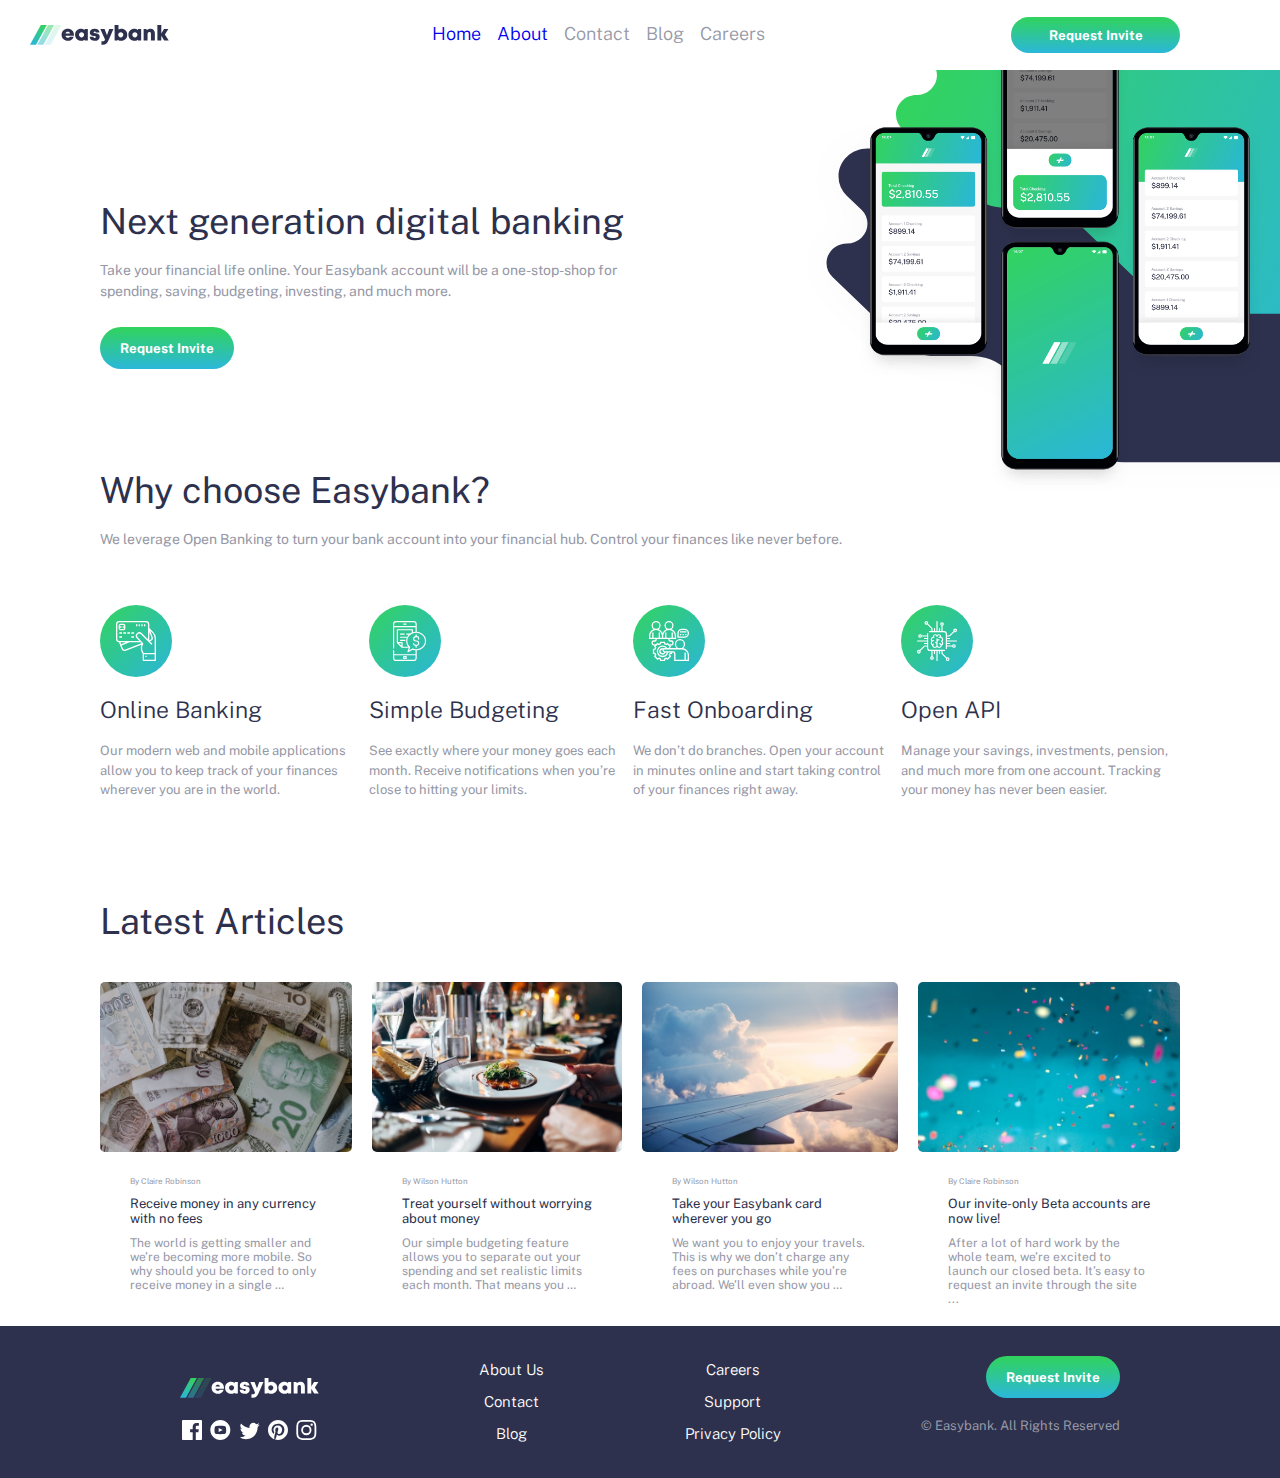
<file: index.html>
<!DOCTYPE html>
<html lang="en">

<head>
  <meta charset="UTF-8">
  <meta name="viewport" content="width=device-width, initial-scale=1.0">
  <!-- displays site properly based on user's device -->
  <link rel="stylesheet" href="style.css">
  <link rel="icon" type="image/png" sizes="32x32" href="./images/favicon-32x32.png">
  <link rel="preconnect" href="https://fonts.gstatic.com">
  <link href="https://fonts.googleapis.com/css2?family=Public+Sans:wght@300;400;700&display=swap" rel="stylesheet">

  <title>Frontend Mentor | Easybank landing page</title>

</head>

<body>
  <nav class="nav">
    <img src="./images/logo.svg">
    <div class="nav-items-desktop">
      <ul class='list-desktop'>
        <li><a href="./index.html">Home</a></li>
        <li><a href="./about.html">About</a></li>
        <li>Contact</li>
        <li>Blog</li>
        <li>Careers</li>
      </ul>
    </div>
    <button class="button-desktop">Request Invite</button>
    <img class='burger' src="./images/icon-hamburger.svg">
  </nav>
  <div class="image-below-nav">
    <img src="./images/image-mockups.png">
    <img class='background' src="./images/bg-intro-mobile.svg">
  </div>

  <div class="nav-items">
    <ul>
      <li><a href="./index.html">Home</a></li>
      <li><a href="./about.html">About</a></li>
      <li>Contact</li>
      <li>Blog</li>
      <li>Careers</li>
    </ul>
  </div>

  <div class="container">
    <div class="upper-content">
      <h1>Next generation digital banking</h1>
      <p>Take your financial life online. Your Easybank account will be a one-stop-shop
        for spending, saving, budgeting, investing, and much more.</p>
      <button>Request Invite</button>
    </div>

    <div class="content-above-middle">
      <h1>Why choose Easybank?</h1>
      <p>We leverage Open Banking to turn your bank account into your financial hub. Control
        your finances like never before.</p>
    </div>

    <div class="middle-container">
      <div class="middle-content">
        <img src="./images/icon-online.svg">
        <h2>Online Banking</h2>
        <p>Our modern web and mobile applications allow you to keep track of your finances
          wherever you are in the world.</p>
      </div>

      <div class="middle-content">
        <img src="./images/icon-budgeting.svg">
        <h2>Simple Budgeting</h2>
        <p>See exactly where your money goes each month. Receive notifications when you’re
          close to hitting your limits.</p>
      </div>

      <div class="middle-content">
        <img src="./images/icon-onboarding.svg">
        <h2>Fast Onboarding</h2>
        <p>We don’t do branches. Open your account in minutes online and start taking control
          of your finances right away.</p>
      </div>

      <div class="middle-content">
        <img src="./images/icon-api.svg">
        <h2>Open API</h2>
        <p>Manage your savings, investments, pension, and much more from one account. Tracking
          your money has never been easier.</p>
      </div>
    </div>

    <div class="down-text">
      <h1>Latest Articles</h1>
    </div>

    <div class="down-container">

      <div class="down-content">
        <img src="./images/image-currency.jpg">
        <div class="down-inner-content">
          <small>By Claire Robinson</small>
          <strong>Receive money in any currency with no fees</strong>
          <p>The world is getting smaller and we’re becoming more mobile. So why should you be
            forced to only receive money in a single …</p>
        </div>
      </div>

      <div class="down-content">
        <img src="./images/image-restaurant.jpg">
        <div class="down-inner-content">
          <small>By Wilson Hutton</small>
          <strong>Treat yourself without worrying about money</strong>
          <p> Our simple budgeting feature allows you to separate out your spending and set
            realistic limits each month. That means you …</p>
        </div>
      </div>

      <div class="down-content">
        <img src="./images/image-plane.jpg">
        <div class="down-inner-content">
          <small>By Wilson Hutton</small>
          <strong>Take your Easybank card wherever you go</strong>
          <p>We want you to enjoy your travels. This is why we don’t charge any fees on purchases
            while you’re abroad. We’ll even show you …</p>
        </div>
      </div>

      <div class="down-content">
        <img src="./images/image-confetti.jpg">
        <div class="down-inner-content">
          <small>By Claire Robinson</small>
          <strong>Our invite-only Beta accounts are now live!</strong>
          <p>After a lot of hard work by the whole team, we’re excited to launch our closed beta.
            It’s easy to request an invite through the site ...</p>
        </div>
      </div>
    </div>


  </div> <!-- end container -->

  <div class="footer-container">

    <div class="img-social-container">

      <svg xmlns="http://www.w3.org/2000/svg" width="139" height="20">
        <defs>
          <linearGradient id="a" x1="72.195%" x2="17.503%" y1="0%" y2="100%">
            <stop offset="0%" stop-color="#33D35E" />
            <stop offset="100%" stop-color="#2AB6D9" />
          </linearGradient>
        </defs>
        <g fill="none" fill-rule="evenodd">
          <path fill="currentcolor" fill-rule="nonzero"
            d="M37.754 15.847c2.852 0 5.152-1.622 5.952-4.216h-3.897c-.376.665-1.14 1.066-2.055 1.066-1.237 0-2.065-.674-2.32-1.978h8.44c.051-.352.081-.694.081-1.037 0-3.335-2.537-5.95-6.201-5.95-3.568 0-6.175 2.564-6.175 6.049 0 3.473 2.628 6.066 6.175 6.066zm2.344-7.297h-4.596c.317-1.129 1.11-1.749 2.252-1.749 1.181 0 2 .613 2.344 1.75zm10.946 7.296c1.32 0 2.5-.434 3.43-1.188l.336.804h3.027V4.093h-2.919l-.4.88c-.94-.775-2.135-1.222-3.474-1.222-3.476 0-5.961 2.505-5.961 6.026 0 3.533 2.485 6.07 5.961 6.07zm.524-3.467c-1.467 0-2.545-1.108-2.545-2.593 0-1.475 1.069-2.583 2.545-2.583 1.466 0 2.544 1.108 2.544 2.583 0 1.485-1.078 2.593-2.544 2.593zm13.123 3.467c3.02 0 5.025-1.554 5.025-3.93 0-2.883-2.387-3.256-4.183-3.575-1.08-.193-1.95-.344-1.95-.99 0-.527.422-.838 1.05-.838.71 0 1.197.337 1.197 1.063h3.667c-.044-2.303-1.92-3.843-4.816-3.843-2.912 0-4.854 1.47-4.854 3.75 0 2.757 2.337 3.289 4.1 3.574 1.092.181 1.952.368 1.952 1.024 0 .587-.543.88-1.116.88-.742 0-1.32-.383-1.32-1.214h-3.77c.036 2.463 1.919 4.1 5.018 4.1zm8.1 3.858c2.936 0 4.344-1.257 5.877-4.736l4.764-10.863h-4.206l-2.249 6.263-2.412-6.263H70.31l4.698 10.43c-.53 1.414-.983 1.804-2.48 1.804H71.45v3.365h1.341zm18.504-3.858c3.5 0 5.973-2.515 5.973-6.048S94.796 3.75 91.295 3.75a5.332 5.332 0 00-2.825.784V0H84.6v15.474h2.897l.37-.844c.923.771 2.102 1.216 3.428 1.216zm-.523-3.467c-1.467 0-2.545-1.108-2.545-2.58 0-1.486 1.078-2.594 2.545-2.594 1.466 0 2.544 1.108 2.544 2.593 0 1.473-1.087 2.58-2.544 2.58zm13.598 3.467c1.32 0 2.5-.434 3.43-1.188l.336.804h3.027V4.093h-2.918l-.401.88c-.939-.775-2.135-1.222-3.474-1.222-3.476 0-5.96 2.505-5.96 6.026 0 3.533 2.484 6.07 5.96 6.07zm.524-3.467c-1.467 0-2.545-1.108-2.545-2.593 0-1.475 1.07-2.583 2.545-2.583 1.467 0 2.545 1.108 2.545 2.583 0 1.485-1.078 2.593-2.545 2.593zm12.653 3.095V9.403c0-1.447.702-2.3 1.923-2.3.986 0 1.483.657 1.483 1.98v6.39h3.915V8.543c0-2.897-1.733-4.773-4.373-4.773-1.47 0-2.733.565-3.58 1.508l-.537-1.172h-2.747v11.369h3.916zm13.748 0v-4.808l2.848 4.808h4.616l-3.902-5.95 3.543-5.419h-4.397l-2.708 4.454V0h-3.916v15.474h3.916z" />
          <g fill="url(#a)">
            <path d="M10.802 0L0 19.704h5.986L16.789 0z" />
            <path opacity=".5" d="M18.171 0L7.368 19.704h5.986L24.157 0z" />
            <path opacity=".15" d="M25.539 0L14.737 19.704h5.986L31.525 0z" />
          </g>
        </g>
      </svg>

      <div class="social-container">
        <svg xmlns="http://www.w3.org/2000/svg" width="20" height="20">
          <path fill="currentcolor"
            d="M18.896 0H1.104C.494 0 0 .494 0 1.104v17.793C0 19.506.494 20 1.104 20h9.58v-7.745H8.076V9.237h2.606V7.01c0-2.583 1.578-3.99 3.883-3.99 1.104 0 2.052.082 2.329.119v2.7h-1.598c-1.254 0-1.496.597-1.496 1.47v1.928h2.989l-.39 3.018h-2.6V20h5.098c.608 0 1.102-.494 1.102-1.104V1.104C20 .494 19.506 0 18.896 0z" />
        </svg>
        <svg xmlns="http://www.w3.org/2000/svg" width="21" height="20">
          <path fill="currentcolor"
            d="M10.333 0c-5.522 0-10 4.478-10 10 0 5.523 4.478 10 10 10 5.523 0 10-4.477 10-10 0-5.522-4.477-10-10-10zm3.701 14.077c-1.752.12-5.653.12-7.402 0C4.735 13.947 4.514 13.018 4.5 10c.014-3.024.237-3.947 2.132-4.077 1.749-.12 5.651-.12 7.402 0 1.898.13 2.118 1.059 2.133 4.077-.015 3.024-.238 3.947-2.133 4.077zM8.667 8.048l4.097 1.949-4.097 1.955V8.048z" />
        </svg>
        <svg xmlns="http://www.w3.org/2000/svg" width="21" height="18">
          <path fill="currentcolor"
            d="M20.667 2.797a8.192 8.192 0 01-2.357.646 4.11 4.11 0 001.804-2.27 8.22 8.22 0 01-2.606.996A4.096 4.096 0 0014.513.873c-2.649 0-4.595 2.472-3.997 5.038a11.648 11.648 0 01-8.457-4.287 4.109 4.109 0 001.27 5.478A4.086 4.086 0 011.47 6.59c-.045 1.901 1.317 3.68 3.29 4.075a4.113 4.113 0 01-1.853.07 4.106 4.106 0 003.834 2.85 8.25 8.25 0 01-6.075 1.7 11.616 11.616 0 006.29 1.843c7.618 0 11.922-6.434 11.662-12.205a8.354 8.354 0 002.048-2.124z" />
        </svg>
        <svg xmlns="http://www.w3.org/2000/svg" width="20" height="20">
          <path fill="currentcolor"
            d="M10 0C4.478 0 0 4.477 0 10c0 4.237 2.636 7.855 6.356 9.312-.088-.791-.167-2.005.035-2.868.182-.78 1.172-4.97 1.172-4.97s-.299-.6-.299-1.486c0-1.39.806-2.428 1.81-2.428.852 0 1.264.64 1.264 1.408 0 .858-.545 2.14-.828 3.33-.236.995.5 1.807 1.48 1.807 1.778 0 3.144-1.874 3.144-4.58 0-2.393-1.72-4.068-4.177-4.068-2.845 0-4.515 2.135-4.515 4.34 0 .859.331 1.781.745 2.281a.3.3 0 01.069.288l-.278 1.133c-.044.183-.145.223-.335.134-1.249-.581-2.03-2.407-2.03-3.874 0-3.154 2.292-6.052 6.608-6.052 3.469 0 6.165 2.473 6.165 5.776 0 3.447-2.173 6.22-5.19 6.22-1.013 0-1.965-.525-2.291-1.148l-.623 2.378c-.226.869-.835 1.958-1.244 2.621.937.29 1.931.446 2.962.446 5.522 0 10-4.477 10-10S15.522 0 10 0z" />
        </svg>
        <svg xmlns="http://www.w3.org/2000/svg" width="21" height="20">
          <path fill="currentcolor"
            d="M10.333 1.802c2.67 0 2.987.01 4.042.059 2.71.123 3.976 1.409 4.1 4.099.048 1.054.057 1.37.057 4.04 0 2.672-.01 2.988-.058 4.042-.124 2.687-1.386 3.975-4.099 4.099-1.055.048-1.37.058-4.042.058-2.67 0-2.986-.01-4.04-.058-2.717-.124-3.976-1.416-4.1-4.1-.048-1.054-.058-1.37-.058-4.041 0-2.67.01-2.986.058-4.04.124-2.69 1.387-3.977 4.1-4.1 1.054-.048 1.37-.058 4.04-.058zm0-1.802C7.618 0 7.278.012 6.211.06 2.579.227.56 2.242.394 5.877.345 6.944.334 7.284.334 10s.011 3.057.06 4.123c.166 3.632 2.181 5.65 5.816 5.817 1.068.048 1.408.06 4.123.06 2.716 0 3.057-.012 4.124-.06 3.628-.167 5.651-2.182 5.816-5.817.049-1.066.06-1.407.06-4.123s-.011-3.056-.06-4.122C20.11 2.249 18.093.228 14.458.06 13.39.01 13.049 0 10.333 0zm0 4.865a5.135 5.135 0 100 10.27 5.135 5.135 0 000-10.27zm0 8.468a3.333 3.333 0 110-6.666 3.333 3.333 0 010 6.666zm5.339-9.87a1.2 1.2 0 10-.001 2.4 1.2 1.2 0 000-2.4z" />
        </svg>
      </div>
    </div>


    <div class="footer-content">
      <strong>About Us</strong>
      <strong>Contact</strong>
      <strong>Blog</strong>
    </div>
    <div class="footer-content2">
      <strong>Careers</strong>
      <strong>Support</strong>
      <strong>Privacy Policy</strong>
    </div>

    <div class="credits">
      <button>Request Invite</button>
      <p>© Easybank. All Rights Reserved</p>
    </div>


  </div>


  <script src="app.js"></script>
</body>

</html>
</file>
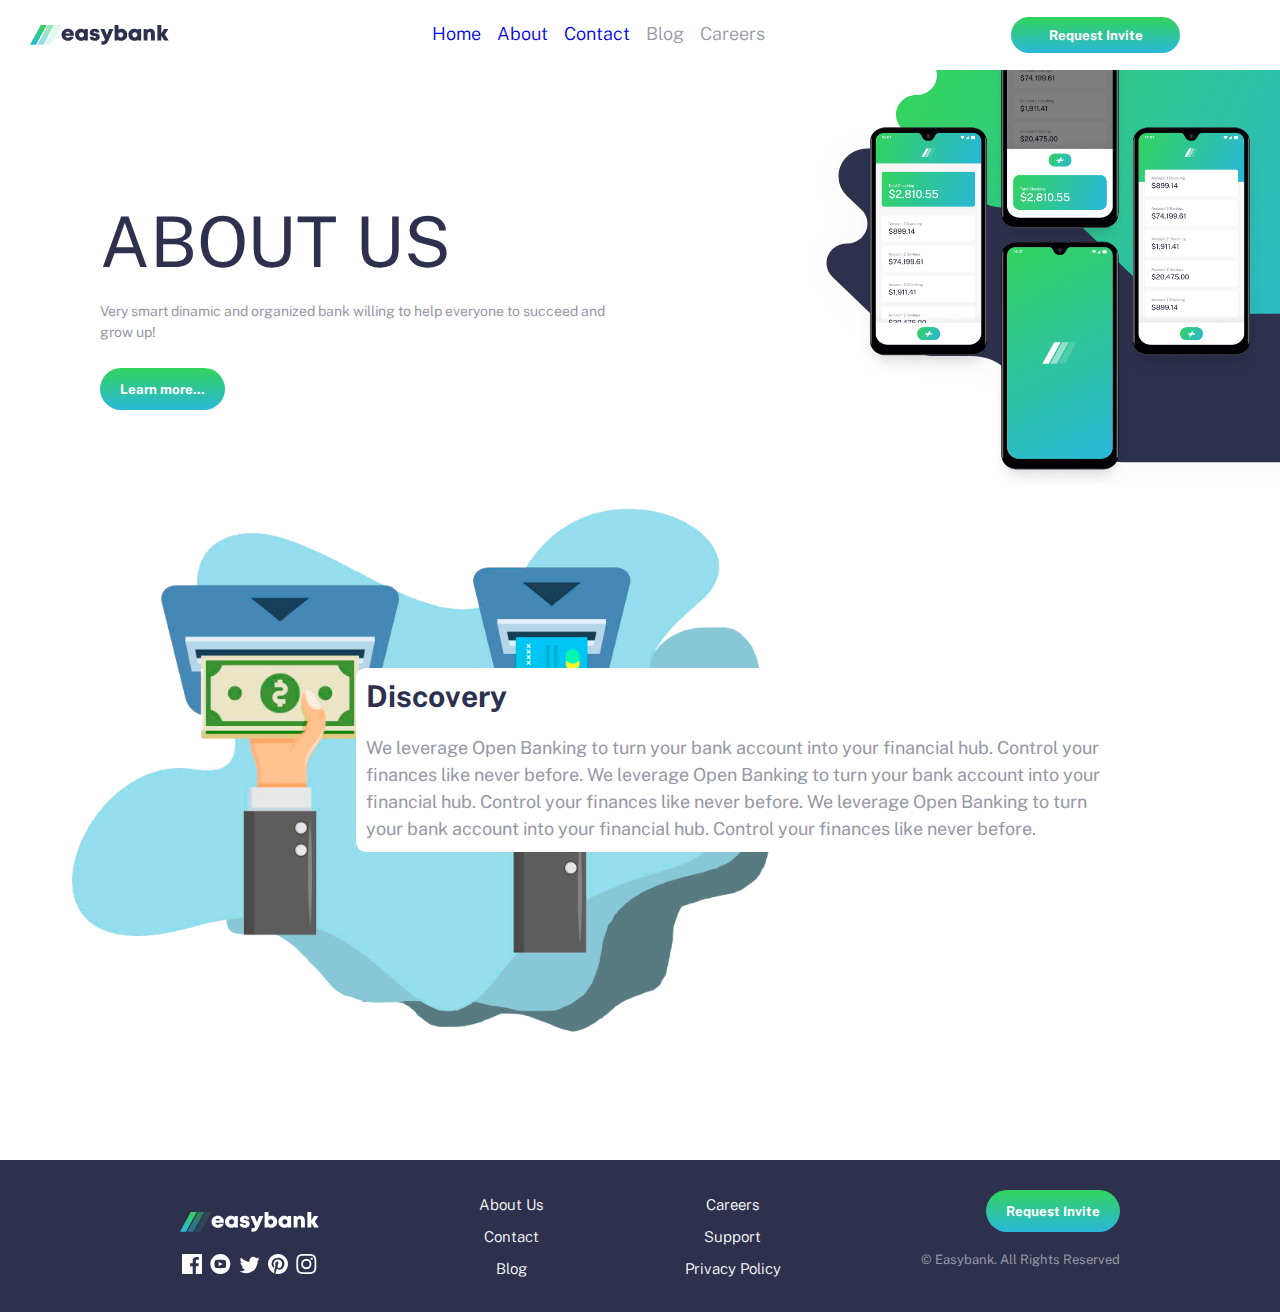
<file: about.html>
<!DOCTYPE html>
<html lang="en">

<head>
  <meta charset="UTF-8">
  <meta name="viewport" content="width=device-width, initial-scale=1.0">
  <!-- displays site properly based on user's device -->
  <link rel="stylesheet" href="style.css">
  <link rel="stylesheet" href="about.css">
  <link rel="icon" type="image/png" sizes="32x32" href="./images/favicon-32x32.png">
  <link rel="preconnect" href="https://fonts.gstatic.com">
  <link href="https://fonts.googleapis.com/css2?family=Public+Sans:wght@300;400;700&display=swap" rel="stylesheet">

  <title>Frontend Mentor | Easybank landing page</title>

</head>

<body>
  <nav class="nav">
    <img src="./images/logo.svg">
    <div class="nav-items-desktop">
      <ul class='list-desktop'>
        <li><a href="./index.html">Home</a></li>
        <li><a href="./about.html">About</a></li>
        <li><a href="./contact.html">Contact</a></li>
        <li>Blog</li>
        <li>Careers</li>
      </ul>
    </div>
    <button class="button-desktop">Request Invite</button>
    <img class='burger' src="./images/icon-hamburger.svg">
  </nav>
  <div class="image-below-nav">
    <img src="./images/image-mockups.png">
    <img class='background' src="./images/bg-intro-mobile.svg">
  </div>

  <div class="nav-items">
    <ul>
      <li><a href="./index.html">Home</a></li>
      <li><a href="./about.html">About</a></li>
      <li><a href="./contact.html">Contact</a></li>
      <li>Blog</li>
      <li>Careers</li>
    </ul>
  </div>

  <div class="container">
    <div class="upper-content">
      <h1>ABOUT US</h1>
      <p>Very smart dinamic and organized bank willing to help everyone to succeed and grow up!</p>
      <button>Learn more...</button>
    </div>

  </div> <!-- end container -->

  <div class="about-container">
    <div class="about-content">
      <img src="./images/About-us.png">
      <div class="description">
        <strong>Discovery</strong>
        <p>We leverage Open Banking to turn your bank account into your financial hub. Control
          your finances like never before.
          We leverage Open Banking to turn your bank account into your financial hub. Control
          your finances like never before.
          We leverage Open Banking to turn your bank account into your financial hub. Control
          your finances like never before.
        </p>
      </div>
    </div>
  </div>

  <div class="footer-container">

    <div class="img-social-container">

      <svg xmlns="http://www.w3.org/2000/svg" width="139" height="20">
        <defs>
          <linearGradient id="a" x1="72.195%" x2="17.503%" y1="0%" y2="100%">
            <stop offset="0%" stop-color="#33D35E" />
            <stop offset="100%" stop-color="#2AB6D9" />
          </linearGradient>
        </defs>
        <g fill="none" fill-rule="evenodd">
          <path fill="currentcolor" fill-rule="nonzero"
            d="M37.754 15.847c2.852 0 5.152-1.622 5.952-4.216h-3.897c-.376.665-1.14 1.066-2.055 1.066-1.237 0-2.065-.674-2.32-1.978h8.44c.051-.352.081-.694.081-1.037 0-3.335-2.537-5.95-6.201-5.95-3.568 0-6.175 2.564-6.175 6.049 0 3.473 2.628 6.066 6.175 6.066zm2.344-7.297h-4.596c.317-1.129 1.11-1.749 2.252-1.749 1.181 0 2 .613 2.344 1.75zm10.946 7.296c1.32 0 2.5-.434 3.43-1.188l.336.804h3.027V4.093h-2.919l-.4.88c-.94-.775-2.135-1.222-3.474-1.222-3.476 0-5.961 2.505-5.961 6.026 0 3.533 2.485 6.07 5.961 6.07zm.524-3.467c-1.467 0-2.545-1.108-2.545-2.593 0-1.475 1.069-2.583 2.545-2.583 1.466 0 2.544 1.108 2.544 2.583 0 1.485-1.078 2.593-2.544 2.593zm13.123 3.467c3.02 0 5.025-1.554 5.025-3.93 0-2.883-2.387-3.256-4.183-3.575-1.08-.193-1.95-.344-1.95-.99 0-.527.422-.838 1.05-.838.71 0 1.197.337 1.197 1.063h3.667c-.044-2.303-1.92-3.843-4.816-3.843-2.912 0-4.854 1.47-4.854 3.75 0 2.757 2.337 3.289 4.1 3.574 1.092.181 1.952.368 1.952 1.024 0 .587-.543.88-1.116.88-.742 0-1.32-.383-1.32-1.214h-3.77c.036 2.463 1.919 4.1 5.018 4.1zm8.1 3.858c2.936 0 4.344-1.257 5.877-4.736l4.764-10.863h-4.206l-2.249 6.263-2.412-6.263H70.31l4.698 10.43c-.53 1.414-.983 1.804-2.48 1.804H71.45v3.365h1.341zm18.504-3.858c3.5 0 5.973-2.515 5.973-6.048S94.796 3.75 91.295 3.75a5.332 5.332 0 00-2.825.784V0H84.6v15.474h2.897l.37-.844c.923.771 2.102 1.216 3.428 1.216zm-.523-3.467c-1.467 0-2.545-1.108-2.545-2.58 0-1.486 1.078-2.594 2.545-2.594 1.466 0 2.544 1.108 2.544 2.593 0 1.473-1.087 2.58-2.544 2.58zm13.598 3.467c1.32 0 2.5-.434 3.43-1.188l.336.804h3.027V4.093h-2.918l-.401.88c-.939-.775-2.135-1.222-3.474-1.222-3.476 0-5.96 2.505-5.96 6.026 0 3.533 2.484 6.07 5.96 6.07zm.524-3.467c-1.467 0-2.545-1.108-2.545-2.593 0-1.475 1.07-2.583 2.545-2.583 1.467 0 2.545 1.108 2.545 2.583 0 1.485-1.078 2.593-2.545 2.593zm12.653 3.095V9.403c0-1.447.702-2.3 1.923-2.3.986 0 1.483.657 1.483 1.98v6.39h3.915V8.543c0-2.897-1.733-4.773-4.373-4.773-1.47 0-2.733.565-3.58 1.508l-.537-1.172h-2.747v11.369h3.916zm13.748 0v-4.808l2.848 4.808h4.616l-3.902-5.95 3.543-5.419h-4.397l-2.708 4.454V0h-3.916v15.474h3.916z" />
          <g fill="url(#a)">
            <path d="M10.802 0L0 19.704h5.986L16.789 0z" />
            <path opacity=".5" d="M18.171 0L7.368 19.704h5.986L24.157 0z" />
            <path opacity=".15" d="M25.539 0L14.737 19.704h5.986L31.525 0z" />
          </g>
        </g>
      </svg>

      <div class="social-container">
        <svg xmlns="http://www.w3.org/2000/svg" width="20" height="20">
          <path fill="currentcolor"
            d="M18.896 0H1.104C.494 0 0 .494 0 1.104v17.793C0 19.506.494 20 1.104 20h9.58v-7.745H8.076V9.237h2.606V7.01c0-2.583 1.578-3.99 3.883-3.99 1.104 0 2.052.082 2.329.119v2.7h-1.598c-1.254 0-1.496.597-1.496 1.47v1.928h2.989l-.39 3.018h-2.6V20h5.098c.608 0 1.102-.494 1.102-1.104V1.104C20 .494 19.506 0 18.896 0z" />
        </svg>
        <svg xmlns="http://www.w3.org/2000/svg" width="21" height="20">
          <path fill="currentcolor"
            d="M10.333 0c-5.522 0-10 4.478-10 10 0 5.523 4.478 10 10 10 5.523 0 10-4.477 10-10 0-5.522-4.477-10-10-10zm3.701 14.077c-1.752.12-5.653.12-7.402 0C4.735 13.947 4.514 13.018 4.5 10c.014-3.024.237-3.947 2.132-4.077 1.749-.12 5.651-.12 7.402 0 1.898.13 2.118 1.059 2.133 4.077-.015 3.024-.238 3.947-2.133 4.077zM8.667 8.048l4.097 1.949-4.097 1.955V8.048z" />
        </svg>
        <svg xmlns="http://www.w3.org/2000/svg" width="21" height="18">
          <path fill="currentcolor"
            d="M20.667 2.797a8.192 8.192 0 01-2.357.646 4.11 4.11 0 001.804-2.27 8.22 8.22 0 01-2.606.996A4.096 4.096 0 0014.513.873c-2.649 0-4.595 2.472-3.997 5.038a11.648 11.648 0 01-8.457-4.287 4.109 4.109 0 001.27 5.478A4.086 4.086 0 011.47 6.59c-.045 1.901 1.317 3.68 3.29 4.075a4.113 4.113 0 01-1.853.07 4.106 4.106 0 003.834 2.85 8.25 8.25 0 01-6.075 1.7 11.616 11.616 0 006.29 1.843c7.618 0 11.922-6.434 11.662-12.205a8.354 8.354 0 002.048-2.124z" />
        </svg>
        <svg xmlns="http://www.w3.org/2000/svg" width="20" height="20">
          <path fill="currentcolor"
            d="M10 0C4.478 0 0 4.477 0 10c0 4.237 2.636 7.855 6.356 9.312-.088-.791-.167-2.005.035-2.868.182-.78 1.172-4.97 1.172-4.97s-.299-.6-.299-1.486c0-1.39.806-2.428 1.81-2.428.852 0 1.264.64 1.264 1.408 0 .858-.545 2.14-.828 3.33-.236.995.5 1.807 1.48 1.807 1.778 0 3.144-1.874 3.144-4.58 0-2.393-1.72-4.068-4.177-4.068-2.845 0-4.515 2.135-4.515 4.34 0 .859.331 1.781.745 2.281a.3.3 0 01.069.288l-.278 1.133c-.044.183-.145.223-.335.134-1.249-.581-2.03-2.407-2.03-3.874 0-3.154 2.292-6.052 6.608-6.052 3.469 0 6.165 2.473 6.165 5.776 0 3.447-2.173 6.22-5.19 6.22-1.013 0-1.965-.525-2.291-1.148l-.623 2.378c-.226.869-.835 1.958-1.244 2.621.937.29 1.931.446 2.962.446 5.522 0 10-4.477 10-10S15.522 0 10 0z" />
        </svg>
        <svg xmlns="http://www.w3.org/2000/svg" width="21" height="20">
          <path fill="currentcolor"
            d="M10.333 1.802c2.67 0 2.987.01 4.042.059 2.71.123 3.976 1.409 4.1 4.099.048 1.054.057 1.37.057 4.04 0 2.672-.01 2.988-.058 4.042-.124 2.687-1.386 3.975-4.099 4.099-1.055.048-1.37.058-4.042.058-2.67 0-2.986-.01-4.04-.058-2.717-.124-3.976-1.416-4.1-4.1-.048-1.054-.058-1.37-.058-4.041 0-2.67.01-2.986.058-4.04.124-2.69 1.387-3.977 4.1-4.1 1.054-.048 1.37-.058 4.04-.058zm0-1.802C7.618 0 7.278.012 6.211.06 2.579.227.56 2.242.394 5.877.345 6.944.334 7.284.334 10s.011 3.057.06 4.123c.166 3.632 2.181 5.65 5.816 5.817 1.068.048 1.408.06 4.123.06 2.716 0 3.057-.012 4.124-.06 3.628-.167 5.651-2.182 5.816-5.817.049-1.066.06-1.407.06-4.123s-.011-3.056-.06-4.122C20.11 2.249 18.093.228 14.458.06 13.39.01 13.049 0 10.333 0zm0 4.865a5.135 5.135 0 100 10.27 5.135 5.135 0 000-10.27zm0 8.468a3.333 3.333 0 110-6.666 3.333 3.333 0 010 6.666zm5.339-9.87a1.2 1.2 0 10-.001 2.4 1.2 1.2 0 000-2.4z" />
        </svg>
      </div>
    </div>


    <div class="footer-content">
      <strong>About Us</strong>
      <strong>Contact</strong>
      <strong>Blog</strong>
    </div>
    <div class="footer-content2">
      <strong>Careers</strong>
      <strong>Support</strong>
      <strong>Privacy Policy</strong>
    </div>

    <div class="credits">
      <button>Request Invite</button>
      <p>© Easybank. All Rights Reserved</p>
    </div>


  </div>


  <script src="app.js"></script>
</body>

</html>
</file>
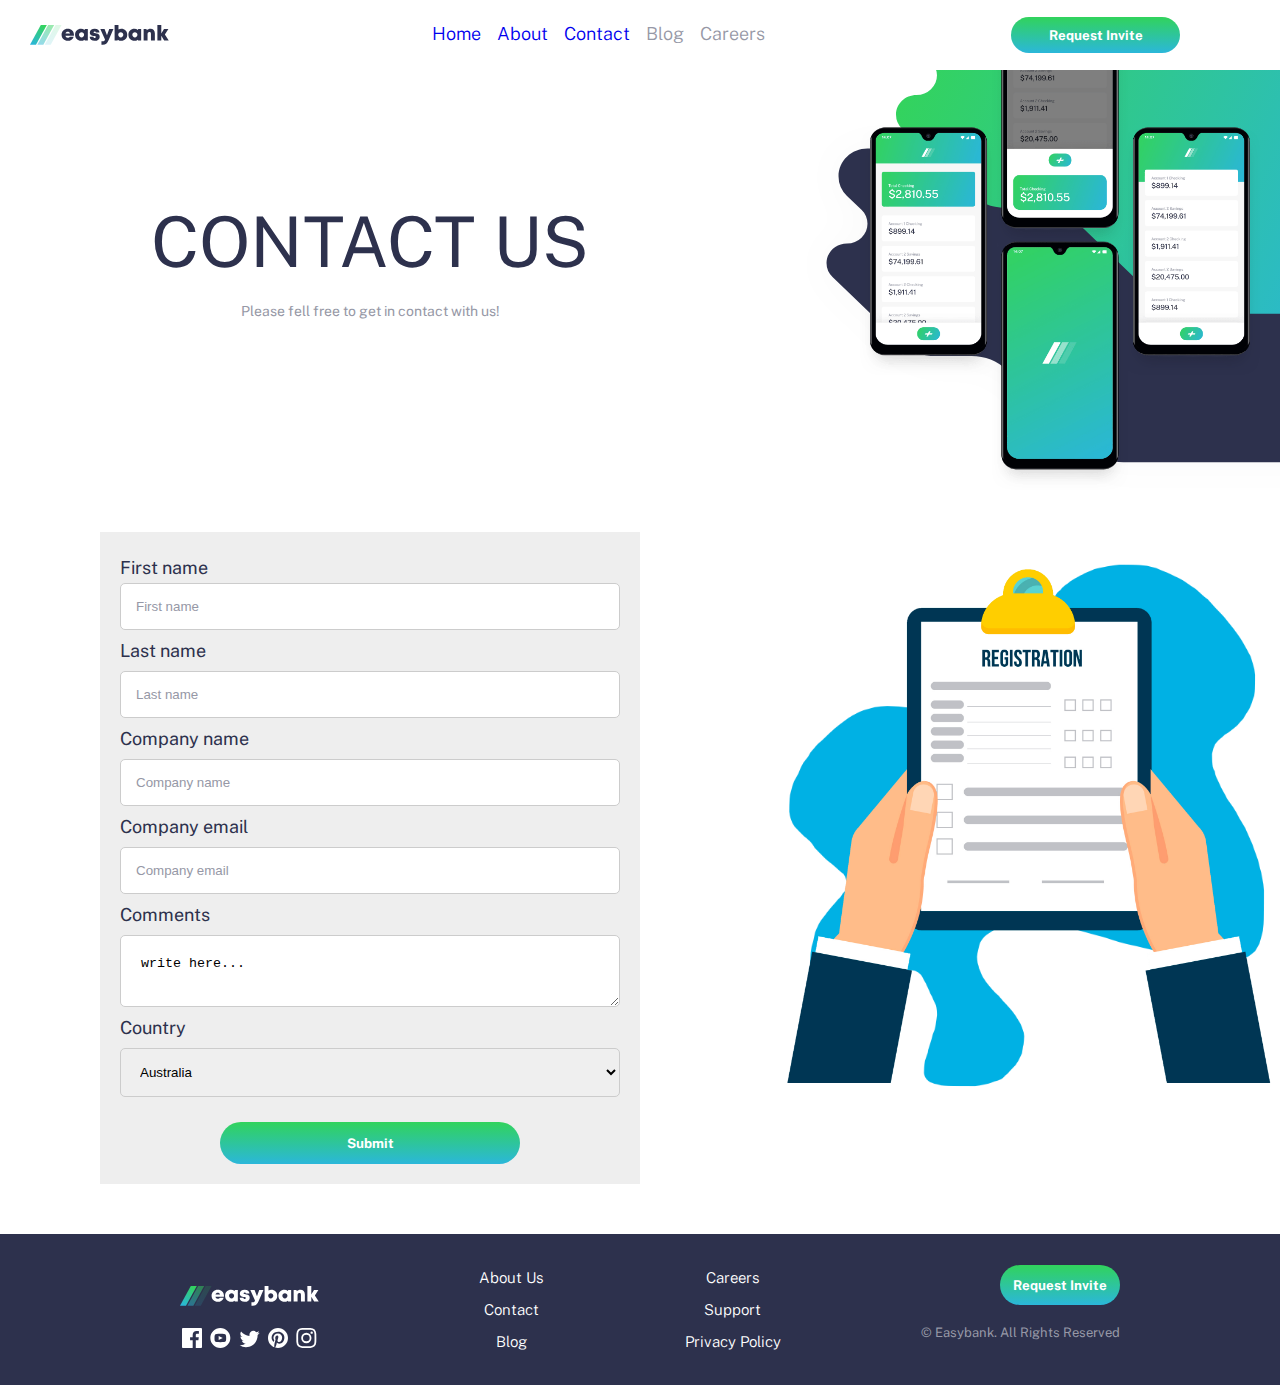
<file: contact.html>
<!DOCTYPE html>
<html lang="en">

<head>
  <meta charset="UTF-8">
  <meta name="viewport" content="width=device-width, initial-scale=1.0">
  <!-- displays site properly based on user's device -->
  <link rel="stylesheet" href="style.css">
  <link rel="stylesheet" href="about.css">
  <link rel="stylesheet" href="contact.css">
  <link rel="icon" type="image/png" sizes="32x32" href="./images/favicon-32x32.png">
  <link rel="preconnect" href="https://fonts.gstatic.com">
  <link href="https://fonts.googleapis.com/css2?family=Public+Sans:wght@300;400;700&display=swap" rel="stylesheet">

  <title>Frontend Mentor | Easybank landing page</title>

</head>

<body>
  <nav class="nav">
    <img src="./images/logo.svg">
    <div class="nav-items-desktop">
      <ul class='list-desktop'>
        <li><a href="./index.html">Home</a></li>
        <li><a href="./about.html">About</a></li>
        <li><a href="./contact.html">Contact</a></li>
        <li>Blog</li>
        <li>Careers</li>
      </ul>
    </div>
    <button class="button-desktop">Request Invite</button>
    <img class='burger' src="./images/icon-hamburger.svg">
  </nav>
  <div class="image-below-nav">
    <img src="./images/image-mockups.png">
    <img class='background' src="./images/bg-intro-mobile.svg">
  </div>

  <div class="nav-items">
    <ul>
      <li><a href="./index.html">Home</a></li>
      <li><a href="./about.html">About</a></li>
      <li><a href="./contact.html">Contact</a></li>
      <li>Blog</li>
      <li>Careers</li>
    </ul>
  </div>



  <div class="container">
    <div class="upper-content">
      <h1>CONTACT US</h1>
      <p>Please fell free to get in contact with us!</p>
    </div>


    <div class="form-image">
      <img src="./images/fom-back.png">
      <img src="./images/form.png">
    </div>

    <form class="form-content">
      <label>First name</label>
      <input type="text" placeholder="First name">

      <label>Last name</label>
      <input type="text" placeholder="Last name">

      <label>Company name</label>
      <input type="text" placeholder="Company name">

      <label>Company email</label>
      <input type="text" placeholder="Company email">

      <label>Comments</label>
      <textarea type='text'>write here...</textarea>

      <label>Country</label>
      <select class="country">
        <option value="australia">Australia</option>
        <option value="canada">Canada</option>
        <option value="usa">USA</option>
      </select>
      <div class="btn">
        <button>Submit</button>
      </div>

    </form>

  </div> <!-- end container -->



  <div class="footer-container">

    <div class="img-social-container">

      <svg xmlns="http://www.w3.org/2000/svg" width="139" height="20">
        <defs>
          <linearGradient id="a" x1="72.195%" x2="17.503%" y1="0%" y2="100%">
            <stop offset="0%" stop-color="#33D35E" />
            <stop offset="100%" stop-color="#2AB6D9" />
          </linearGradient>
        </defs>
        <g fill="none" fill-rule="evenodd">
          <path fill="currentcolor" fill-rule="nonzero"
            d="M37.754 15.847c2.852 0 5.152-1.622 5.952-4.216h-3.897c-.376.665-1.14 1.066-2.055 1.066-1.237 0-2.065-.674-2.32-1.978h8.44c.051-.352.081-.694.081-1.037 0-3.335-2.537-5.95-6.201-5.95-3.568 0-6.175 2.564-6.175 6.049 0 3.473 2.628 6.066 6.175 6.066zm2.344-7.297h-4.596c.317-1.129 1.11-1.749 2.252-1.749 1.181 0 2 .613 2.344 1.75zm10.946 7.296c1.32 0 2.5-.434 3.43-1.188l.336.804h3.027V4.093h-2.919l-.4.88c-.94-.775-2.135-1.222-3.474-1.222-3.476 0-5.961 2.505-5.961 6.026 0 3.533 2.485 6.07 5.961 6.07zm.524-3.467c-1.467 0-2.545-1.108-2.545-2.593 0-1.475 1.069-2.583 2.545-2.583 1.466 0 2.544 1.108 2.544 2.583 0 1.485-1.078 2.593-2.544 2.593zm13.123 3.467c3.02 0 5.025-1.554 5.025-3.93 0-2.883-2.387-3.256-4.183-3.575-1.08-.193-1.95-.344-1.95-.99 0-.527.422-.838 1.05-.838.71 0 1.197.337 1.197 1.063h3.667c-.044-2.303-1.92-3.843-4.816-3.843-2.912 0-4.854 1.47-4.854 3.75 0 2.757 2.337 3.289 4.1 3.574 1.092.181 1.952.368 1.952 1.024 0 .587-.543.88-1.116.88-.742 0-1.32-.383-1.32-1.214h-3.77c.036 2.463 1.919 4.1 5.018 4.1zm8.1 3.858c2.936 0 4.344-1.257 5.877-4.736l4.764-10.863h-4.206l-2.249 6.263-2.412-6.263H70.31l4.698 10.43c-.53 1.414-.983 1.804-2.48 1.804H71.45v3.365h1.341zm18.504-3.858c3.5 0 5.973-2.515 5.973-6.048S94.796 3.75 91.295 3.75a5.332 5.332 0 00-2.825.784V0H84.6v15.474h2.897l.37-.844c.923.771 2.102 1.216 3.428 1.216zm-.523-3.467c-1.467 0-2.545-1.108-2.545-2.58 0-1.486 1.078-2.594 2.545-2.594 1.466 0 2.544 1.108 2.544 2.593 0 1.473-1.087 2.58-2.544 2.58zm13.598 3.467c1.32 0 2.5-.434 3.43-1.188l.336.804h3.027V4.093h-2.918l-.401.88c-.939-.775-2.135-1.222-3.474-1.222-3.476 0-5.96 2.505-5.96 6.026 0 3.533 2.484 6.07 5.96 6.07zm.524-3.467c-1.467 0-2.545-1.108-2.545-2.593 0-1.475 1.07-2.583 2.545-2.583 1.467 0 2.545 1.108 2.545 2.583 0 1.485-1.078 2.593-2.545 2.593zm12.653 3.095V9.403c0-1.447.702-2.3 1.923-2.3.986 0 1.483.657 1.483 1.98v6.39h3.915V8.543c0-2.897-1.733-4.773-4.373-4.773-1.47 0-2.733.565-3.58 1.508l-.537-1.172h-2.747v11.369h3.916zm13.748 0v-4.808l2.848 4.808h4.616l-3.902-5.95 3.543-5.419h-4.397l-2.708 4.454V0h-3.916v15.474h3.916z" />
          <g fill="url(#a)">
            <path d="M10.802 0L0 19.704h5.986L16.789 0z" />
            <path opacity=".5" d="M18.171 0L7.368 19.704h5.986L24.157 0z" />
            <path opacity=".15" d="M25.539 0L14.737 19.704h5.986L31.525 0z" />
          </g>
        </g>
      </svg>

      <div class="social-container">
        <svg xmlns="http://www.w3.org/2000/svg" width="20" height="20">
          <path fill="currentcolor"
            d="M18.896 0H1.104C.494 0 0 .494 0 1.104v17.793C0 19.506.494 20 1.104 20h9.58v-7.745H8.076V9.237h2.606V7.01c0-2.583 1.578-3.99 3.883-3.99 1.104 0 2.052.082 2.329.119v2.7h-1.598c-1.254 0-1.496.597-1.496 1.47v1.928h2.989l-.39 3.018h-2.6V20h5.098c.608 0 1.102-.494 1.102-1.104V1.104C20 .494 19.506 0 18.896 0z" />
        </svg>
        <svg xmlns="http://www.w3.org/2000/svg" width="21" height="20">
          <path fill="currentcolor"
            d="M10.333 0c-5.522 0-10 4.478-10 10 0 5.523 4.478 10 10 10 5.523 0 10-4.477 10-10 0-5.522-4.477-10-10-10zm3.701 14.077c-1.752.12-5.653.12-7.402 0C4.735 13.947 4.514 13.018 4.5 10c.014-3.024.237-3.947 2.132-4.077 1.749-.12 5.651-.12 7.402 0 1.898.13 2.118 1.059 2.133 4.077-.015 3.024-.238 3.947-2.133 4.077zM8.667 8.048l4.097 1.949-4.097 1.955V8.048z" />
        </svg>
        <svg xmlns="http://www.w3.org/2000/svg" width="21" height="18">
          <path fill="currentcolor"
            d="M20.667 2.797a8.192 8.192 0 01-2.357.646 4.11 4.11 0 001.804-2.27 8.22 8.22 0 01-2.606.996A4.096 4.096 0 0014.513.873c-2.649 0-4.595 2.472-3.997 5.038a11.648 11.648 0 01-8.457-4.287 4.109 4.109 0 001.27 5.478A4.086 4.086 0 011.47 6.59c-.045 1.901 1.317 3.68 3.29 4.075a4.113 4.113 0 01-1.853.07 4.106 4.106 0 003.834 2.85 8.25 8.25 0 01-6.075 1.7 11.616 11.616 0 006.29 1.843c7.618 0 11.922-6.434 11.662-12.205a8.354 8.354 0 002.048-2.124z" />
        </svg>
        <svg xmlns="http://www.w3.org/2000/svg" width="20" height="20">
          <path fill="currentcolor"
            d="M10 0C4.478 0 0 4.477 0 10c0 4.237 2.636 7.855 6.356 9.312-.088-.791-.167-2.005.035-2.868.182-.78 1.172-4.97 1.172-4.97s-.299-.6-.299-1.486c0-1.39.806-2.428 1.81-2.428.852 0 1.264.64 1.264 1.408 0 .858-.545 2.14-.828 3.33-.236.995.5 1.807 1.48 1.807 1.778 0 3.144-1.874 3.144-4.58 0-2.393-1.72-4.068-4.177-4.068-2.845 0-4.515 2.135-4.515 4.34 0 .859.331 1.781.745 2.281a.3.3 0 01.069.288l-.278 1.133c-.044.183-.145.223-.335.134-1.249-.581-2.03-2.407-2.03-3.874 0-3.154 2.292-6.052 6.608-6.052 3.469 0 6.165 2.473 6.165 5.776 0 3.447-2.173 6.22-5.19 6.22-1.013 0-1.965-.525-2.291-1.148l-.623 2.378c-.226.869-.835 1.958-1.244 2.621.937.29 1.931.446 2.962.446 5.522 0 10-4.477 10-10S15.522 0 10 0z" />
        </svg>
        <svg xmlns="http://www.w3.org/2000/svg" width="21" height="20">
          <path fill="currentcolor"
            d="M10.333 1.802c2.67 0 2.987.01 4.042.059 2.71.123 3.976 1.409 4.1 4.099.048 1.054.057 1.37.057 4.04 0 2.672-.01 2.988-.058 4.042-.124 2.687-1.386 3.975-4.099 4.099-1.055.048-1.37.058-4.042.058-2.67 0-2.986-.01-4.04-.058-2.717-.124-3.976-1.416-4.1-4.1-.048-1.054-.058-1.37-.058-4.041 0-2.67.01-2.986.058-4.04.124-2.69 1.387-3.977 4.1-4.1 1.054-.048 1.37-.058 4.04-.058zm0-1.802C7.618 0 7.278.012 6.211.06 2.579.227.56 2.242.394 5.877.345 6.944.334 7.284.334 10s.011 3.057.06 4.123c.166 3.632 2.181 5.65 5.816 5.817 1.068.048 1.408.06 4.123.06 2.716 0 3.057-.012 4.124-.06 3.628-.167 5.651-2.182 5.816-5.817.049-1.066.06-1.407.06-4.123s-.011-3.056-.06-4.122C20.11 2.249 18.093.228 14.458.06 13.39.01 13.049 0 10.333 0zm0 4.865a5.135 5.135 0 100 10.27 5.135 5.135 0 000-10.27zm0 8.468a3.333 3.333 0 110-6.666 3.333 3.333 0 010 6.666zm5.339-9.87a1.2 1.2 0 10-.001 2.4 1.2 1.2 0 000-2.4z" />
        </svg>
      </div>
    </div>


    <div class="footer-content">
      <strong>About Us</strong>
      <strong>Contact</strong>
      <strong>Blog</strong>
    </div>
    <div class="footer-content2">
      <strong>Careers</strong>
      <strong>Support</strong>
      <strong>Privacy Policy</strong>
    </div>

    <div class="credits">
      <button>Request Invite</button>
      <p>© Easybank. All Rights Reserved</p>
    </div>


  </div>


  <script src="app.js"></script>
</body>

</html>
</file>
<file: style.css>
* {
  padding: 0;
  margin: 0;
  -webkit-box-sizing: border-box;
          box-sizing: border-box;
}

body {
  font-family: "Public Sans", sans-serif;
  font-size: 18px;
  min-height: 100vh;
  max-width: 100vw;
  text-align: center;
}

button {
  font-family: "Public Sans", sans-serif;
}

a {
  text-decoration: none;
}

.nav-items-desktop {
  display: none;
}

.button-desktop {
  display: none;
}

.nav {
  width: 100%;
  padding: 30px;
  display: -webkit-box;
  display: -ms-flexbox;
  display: flex;
  -webkit-box-pack: justify;
      -ms-flex-pack: justify;
          justify-content: space-between;
  background-color: white;
  position: fixed;
}

.image-below-nav {
  display: -webkit-box;
  display: -ms-flexbox;
  display: flex;
  -webkit-box-pack: center;
      -ms-flex-pack: center;
          justify-content: center;
  position: absolute;
  top: 0;
  left: 0;
  z-index: -9999;
  width: 100%;
  overflow-x: hidden;
}

.image-below-nav img {
  width: 400px;
}

.image-below-nav img:nth-last-child(2) {
  position: absolute;
  width: 300px;
}

.container {
  overflow-x: hidden;
  padding: 20px;
  padding-top: 450px;
}

.upper-content {
  text-align: center;
}

.upper-content h1 {
  color: #2d314d;
  font-weight: 400;
}

.upper-content p {
  color: #9698a6;
  font-weight: 400;
  font-size: 14px;
  line-height: 1.5;
  margin-top: 18px;
  text-align: justify;
}

.upper-content button {
  margin-top: 25px;
  border-radius: 500px;
  background-image: -webkit-gradient(linear, left top, left bottom, from(#31d35c), to(#2bb7da));
  background-image: linear-gradient(#31d35c, #2bb7da);
  padding: 13px 20px;
  border: none;
  color: white;
  font-weight: 700;
}

.button-desktop {
  margin-top: 25px;
  border-radius: 500px;
  background-image: -webkit-gradient(linear, left top, left bottom, from(#31d35c), to(#2bb7da));
  background-image: linear-gradient(#31d35c, #2bb7da);
  padding: 13px 20px;
  border: none;
  color: white;
  font-weight: 700;
}

.content-above-middle {
  text-align: center;
}

.content-above-middle h1 {
  color: #2d314d;
  font-weight: 400;
  margin-top: 100px;
}

.content-above-middle p {
  color: #9698a6;
  font-weight: 400;
  font-size: 14px;
  line-height: 1.5;
  margin-top: 18px;
  text-align: justify;
}

.middle-content img {
  margin-top: 30px;
}

.middle-content h2 {
  color: #2d314d;
  font-weight: 300;
  font-size: 23px;
  margin: 15px 0;
}

.middle-content p {
  color: #9698a6;
  font-weight: 400;
  font-size: 14px;
  line-height: 1.5;
  margin-top: 18px;
  text-align: justify;
}

.down-text h1 {
  margin-top: 100px;
  color: #2d314d;
  font-weight: 400;
}

.down-content img {
  max-height: 200px;
  width: 100%;
  -o-object-fit: cover;
     object-fit: cover;
  border-radius: 5px;
  margin-top: 40px;
}

.down-inner-content {
  padding: 20px 30px;
  display: -webkit-box;
  display: -ms-flexbox;
  display: flex;
  -webkit-box-orient: vertical;
  -webkit-box-direction: normal;
      -ms-flex-direction: column;
          flex-direction: column;
}

.down-inner-content small {
  color: #9698a6;
  font-size: 12px;
  text-align: left;
}

.down-inner-content strong {
  text-align: left;
  padding: 10px 0px;
  color: #2d314d;
  font-weight: 400;
}

.down-inner-content p {
  text-align: left;
  color: #9698a6;
  font-size: 15px;
}

.footer-container {
  background-color: #2d314d;
}

.footer-container button {
  margin-top: 10px;
  border-radius: 500px;
  background-image: -webkit-gradient(linear, left top, left bottom, from(#31d35c), to(#2bb7da));
  background-image: linear-gradient(#31d35c, #2bb7da);
  padding: 13px 20px;
  border: none;
  color: white;
  font-weight: 700;
}

.footer-container p {
  color: #9698a6;
  margin-top: 20px;
  padding-bottom: 25px;
  font-size: 13px;
}

.footer-content strong {
  display: -webkit-box;
  display: -ms-flexbox;
  display: flex;
  -webkit-box-orient: vertical;
  -webkit-box-direction: normal;
      -ms-flex-direction: column;
          flex-direction: column;
  margin: 15px 0px;
  color: white;
  font-weight: 300;
  font-size: 15px;
}

.footer-content2 strong {
  display: -webkit-box;
  display: -ms-flexbox;
  display: flex;
  -webkit-box-orient: vertical;
  -webkit-box-direction: normal;
      -ms-flex-direction: column;
          flex-direction: column;
  margin: 15px 0px;
  color: white;
  font-weight: 300;
  font-size: 15px;
}

.social-container img:not(:first-child) {
  margin-left: 10px;
}

.social-container img {
  padding-bottom: 10px;
}

.img-social-container svg {
  margin: 20px;
  color: white;
}

.nav-items {
  display: none;
  position: fixed;
  margin-top: 80px;
}

.nav-items li {
  list-style: none;
  padding-bottom: 10px;
  color: #2d314d;
  font-weight: 400;
  letter-spacing: 1px;
  -webkit-transition: 150ms ease-in-out;
  transition: 150ms ease-in-out;
  cursor: pointer;
}

.nav-items li:hover {
  background-image: -webkit-gradient(linear, left top, left bottom, from(rgba(255, 255, 255, 0.623)), to(rgba(203, 200, 200, 0.425)));
  background-image: linear-gradient(rgba(255, 255, 255, 0.623), rgba(203, 200, 200, 0.425));
  color: #262940;
}

.enabled {
  width: 100%;
  padding: 30px;
  display: -webkit-box;
  display: -ms-flexbox;
  display: flex;
  -webkit-box-pack: space-evenly;
      -ms-flex-pack: space-evenly;
          justify-content: space-evenly;
  background-color: white;
  -webkit-box-shadow: 0 200px 200px rgba(36, 36, 36, 0.329);
          box-shadow: 0 200px 200px rgba(36, 36, 36, 0.329);
  -webkit-animation: ani ease-in-out 700ms forwards;
          animation: ani ease-in-out 700ms forwards;
}

.color {
  background-color: #f2f2f3;
}

.burger {
  cursor: pointer;
}

@-webkit-keyframes ani {
  from {
    opacity: 0;
    -webkit-transform: rotateY(180deg) rotateX(180deg);
            transform: rotateY(180deg) rotateX(180deg);
  }
  to {
    opacity: 1;
    -webkit-transform: rotateY(-20deg) rotateX(20deg);
            transform: rotateY(-20deg) rotateX(20deg);
  }
}

@keyframes ani {
  from {
    opacity: 0;
    -webkit-transform: rotateY(180deg) rotateX(180deg);
            transform: rotateY(180deg) rotateX(180deg);
  }
  to {
    opacity: 1;
    -webkit-transform: rotateY(-20deg) rotateX(20deg);
            transform: rotateY(-20deg) rotateX(20deg);
  }
}

@media (min-width: 400px) {
  .image-below-nav img:nth-last-child(1) {
    width: 100%;
    height: 500px;
  }
  .upper-content p {
    text-align: center;
  }
  .content-above-middle p {
    text-align: center;
  }
  .middle-content p {
    text-align: center;
  }
}

@media (min-width: 1024px) {
  .image-below-nav {
    right: 0;
    width: 50%;
    left: unset;
  }
  .image-below-nav img:nth-last-child(2) {
    -webkit-transform: translateX(100px);
            transform: translateX(100px);
    z-index: 1;
    width: 400px;
  }
  .image-below-nav img:nth-last-child(1) {
    -webkit-transform: translateX(150px);
            transform: translateX(150px);
  }
  .container {
    padding: 200px 100px 0 100px;
  }
  .upper-content {
    width: 50%;
    text-align: start;
  }
  .upper-content p {
    text-align: start;
  }
  .upper-content button:hover {
    cursor: pointer;
    background-image: -webkit-gradient(linear, left top, left bottom, from(#56e67d), to(#56cdeb));
    background-image: linear-gradient(#56e67d, #56cdeb);
  }
  .content-above-middle {
    width: 70%;
    text-align: start;
  }
  .content-above-middle p {
    text-align: start;
  }
  .middle-container {
    display: -webkit-box;
    display: -ms-flexbox;
    display: flex;
    padding-top: 25px;
  }
  .middle-content {
    text-align: start;
  }
  .middle-content p {
    text-align: start;
    font-size: 13px;
  }
  .middle-content:not(:first-child) {
    padding-left: 16px;
  }
  .down-text {
    text-align: start;
  }
  .down-container {
    display: -webkit-box;
    display: -ms-flexbox;
    display: flex;
  }
  .down-content img {
    height: 170px;
  }
  .down-content:not(:first-child) {
    margin-left: 20px;
  }
  .down-inner-content {
    padding: 20px 30px;
  }
  .down-inner-content small {
    font-size: 8px;
  }
  .down-inner-content strong {
    font-size: 13px;
  }
  .down-inner-content strong:hover {
    color: #31d35c;
    cursor: pointer;
  }
  .down-inner-content p {
    font-size: 12px;
  }
  .footer-container {
    display: -webkit-box;
    display: -ms-flexbox;
    display: flex;
    -webkit-box-pack: space-evenly;
        -ms-flex-pack: space-evenly;
            justify-content: space-evenly;
    -webkit-box-align: center;
        -ms-flex-align: center;
            align-items: center;
    padding: 20px;
  }
  .img-social-container {
    display: -webkit-box;
    display: -ms-flexbox;
    display: flex;
    -webkit-box-orient: vertical;
    -webkit-box-direction: normal;
        -ms-flex-direction: column;
            flex-direction: column;
  }
  .social-container svg {
    margin: 2px;
  }
  .social-container svg:hover {
    color: #31d35c;
    cursor: pointer;
  }
  .credits {
    display: -webkit-box;
    display: -ms-flexbox;
    display: flex;
    -webkit-box-orient: vertical;
    -webkit-box-direction: normal;
        -ms-flex-direction: column;
            flex-direction: column;
    -webkit-box-align: end;
        -ms-flex-align: end;
            align-items: flex-end;
  }
  .credits button:hover {
    cursor: pointer;
    background-image: -webkit-gradient(linear, left top, left bottom, from(#56e67d), to(#56cdeb));
    background-image: linear-gradient(#56e67d, #56cdeb);
  }
  .footer-content strong:hover {
    color: #31d35c;
    cursor: pointer;
  }
  .footer-content2 strong:hover {
    color: #31d35c;
    cursor: pointer;
  }
  .burger {
    display: none;
  }
  .nav {
    display: -webkit-box;
    display: -ms-flexbox;
    display: flex;
    -webkit-box-pack: justify;
        -ms-flex-pack: justify;
            justify-content: space-between;
    -webkit-box-align: center;
        -ms-flex-align: center;
            align-items: center;
    padding: 0 100px 0 30px;
    height: 70px;
  }
  .nav-items-desktop {
    width: 100%;
    height: 100%;
    display: -webkit-box;
    display: -ms-flexbox;
    display: flex;
  }
  .nav-items-desktop ul {
    width: 100%;
    list-style: none;
    display: -webkit-box;
    display: -ms-flexbox;
    display: flex;
    -webkit-box-pack: center;
        -ms-flex-pack: center;
            justify-content: center;
    -webkit-box-align: center;
        -ms-flex-align: center;
            align-items: center;
  }
  .nav-items-desktop li {
    height: 100%;
    display: -webkit-box;
    display: -ms-flexbox;
    display: flex;
    -webkit-box-align: center;
        -ms-flex-align: center;
            align-items: center;
    border-bottom: 3px solid transparent;
  }
  .nav-items-desktop li:hover {
    color: black;
    cursor: pointer;
    border-bottom: 3px solid rgba(49, 211, 92, 0.507);
  }
  .button-desktop {
    display: inline;
    margin: 0;
    width: 20%;
    padding: 10px 1px;
  }
  .button-desktop:hover {
    cursor: pointer;
    background-image: -webkit-gradient(linear, left top, left bottom, from(#56e67d), to(#56cdeb));
    background-image: linear-gradient(#56e67d, #56cdeb);
  }
  .list-desktop:not(first-child) li {
    margin-left: 16px;
    color: #9698a6;
    font-weight: 300;
  }
}
/*# sourceMappingURL=style.css.map */
</file>
<file: about.css>
.about-content {
  display: -webkit-box;
  display: -ms-flexbox;
  display: flex;
  -webkit-box-orient: vertical;
  -webkit-box-direction: normal;
      -ms-flex-direction: column;
          flex-direction: column;
  -webkit-box-pack: center;
      -ms-flex-pack: center;
          justify-content: center;
  -webkit-box-align: center;
      -ms-flex-align: center;
          align-items: center;
  text-align: left;
  overflow: hidden;
}

.about-content img {
  display: -webkit-box;
  display: -ms-flexbox;
  display: flex;
  left: 0;
  width: 400px;
  z-index: -1;
}

.description {
  background-color: rgba(49, 211, 92, 0.712);
  padding: 30px;
}

.description strong {
  font-size: 30px;
  color: rgba(45, 49, 77, 0.815);
}

.description p {
  color: rgba(45, 49, 77, 0.767);
  margin-top: 20px;
  line-height: 1.5;
}

@media (min-width: 1024px) {
  .upper-content {
    padding-bottom: 250px;
  }
  .upper-content h1 {
    font-size: 70px;
  }
  .about-container {
    display: inline;
  }
  .about-content {
    display: -webkit-box;
    display: -ms-flexbox;
    display: flex;
    -webkit-box-pack: center;
        -ms-flex-pack: center;
            justify-content: center;
    -webkit-box-align: center;
        -ms-flex-align: center;
            align-items: center;
    padding: 100px 0 0 0;
    text-align: left;
  }
  .about-content img {
    position: absolute;
    left: 0;
    width: 900px;
    z-index: -1;
    -webkit-animation: ani 1.2s ease-in-out forwards;
            animation: ani 1.2s ease-in-out forwards;
  }
  @-webkit-keyframes ani {
    from {
      opacity: 0;
      -webkit-transform: translateX(-700px);
              transform: translateX(-700px);
    }
    to {
      opacity: 1;
      -webkit-transform: translateX(-200px);
              transform: translateX(-200px);
    }
  }
  @keyframes ani {
    from {
      opacity: 0;
      -webkit-transform: translateX(-700px);
              transform: translateX(-700px);
    }
    to {
      opacity: 1;
      -webkit-transform: translateX(-200px);
              transform: translateX(-200px);
    }
  }
  .description {
    position: absolute;
    width: 60%;
    -webkit-transform: translateX(100px);
            transform: translateX(100px);
    background-color: white;
    padding: 10px;
    border-radius: 10px;
    -webkit-animation: txt 900ms ease-in-out forwards;
            animation: txt 900ms ease-in-out forwards;
  }
  .description strong {
    font-size: 30px;
    color: #2d314d;
  }
  .description p {
    color: #9698a6;
  }
  @-webkit-keyframes txt {
    from {
      opacity: 0;
    }
    to {
      opacity: 1;
    }
  }
  @keyframes txt {
    from {
      opacity: 0;
    }
    to {
      opacity: 1;
    }
  }
  .footer-container {
    margin-top: 400px;
  }
}
/*# sourceMappingURL=about.css.map */
</file>
<file: contact.css>
.upper-content p {
  text-align: center;
  padding-bottom: 150px;
}

.form-content {
  display: -webkit-box;
  display: -ms-flexbox;
  display: flex;
  -webkit-box-orient: vertical;
  -webkit-box-direction: normal;
      -ms-flex-direction: column;
          flex-direction: column;
  padding: 0px 20px;
  margin-top: 60px;
}

.form-content label {
  text-align: left;
  margin: 10px 0;
  color: #2d314d;
}

.form-content input {
  padding: 15px;
  border-radius: 5px;
  border: 1px solid #cccccc;
}

.form-content textarea {
  padding: 20px;
  border-radius: 5px;
  border: 1px solid #cccccc;
}

::-webkit-input-placeholder {
  color: #9698a6;
}

:-ms-input-placeholder {
  color: #9698a6;
}

::-ms-input-placeholder {
  color: #9698a6;
}

::placeholder {
  color: #9698a6;
}

.country {
  padding: 15px;
  border-radius: 5px;
  border: 1px solid #cccccc;
}

button {
  margin-top: 25px;
  border-radius: 500px;
  background-image: -webkit-gradient(linear, left top, left bottom, from(#31d35c), to(#2bb7da));
  background-image: linear-gradient(#31d35c, #2bb7da);
  padding: 13px 20px;
  border: none;
  color: white;
  font-weight: 700;
}

.form-image {
  display: -webkit-box;
  display: -ms-flexbox;
  display: flex;
  -webkit-box-orient: vertical;
  -webkit-box-direction: normal;
      -ms-flex-direction: column;
          flex-direction: column;
  -webkit-box-pack: center;
      -ms-flex-pack: center;
          justify-content: center;
  -webkit-box-align: center;
      -ms-flex-align: center;
          align-items: center;
  overflow: hidden;
}

.form-image img {
  position: absolute;
  width: 200px;
  z-index: -1;
}

label:nth-child(1) {
  background-color: white;
  width: 100%;
  border-radius: 0 5px 0 0;
  padding: 5px 0px;
  margin: 0;
}

@media (min-width: 1024px) {
  .form-content {
    background-color: #eee;
    width: 50%;
    padding: 20px;
  }
  label:nth-child(1) {
    background-color: transparent;
    width: 100%;
    border-radius: 0 5px 0 0;
    padding: 5px 0px;
    margin: 0;
  }
  .form-image img {
    right: 0;
    width: 500px;
    -webkit-transform: translateY(350px);
            transform: translateY(350px);
    -webkit-animation: ani 800ms ease-in-out;
            animation: ani 800ms ease-in-out;
  }
  .upper-content {
    padding-bottom: 0;
  }
  .footer-container {
    margin-top: 50px;
  }
  @-webkit-keyframes ani {
    from {
      opacity: 0;
    }
    to {
      opacity: 1;
    }
  }
  @keyframes ani {
    from {
      opacity: 0;
    }
    to {
      opacity: 1;
    }
  }
  .btn {
    display: -webkit-box;
    display: -ms-flexbox;
    display: flex;
    -webkit-box-pack: center;
        -ms-flex-pack: center;
            justify-content: center;
    -webkit-box-align: center;
        -ms-flex-align: center;
            align-items: center;
  }
  button {
    width: 60%;
  }
  button:hover {
    cursor: pointer;
  }
  .upper-content {
    text-align: center;
  }
  .credits button {
    padding: 12px;
  }
}
/*# sourceMappingURL=contact.css.map */
</file>
